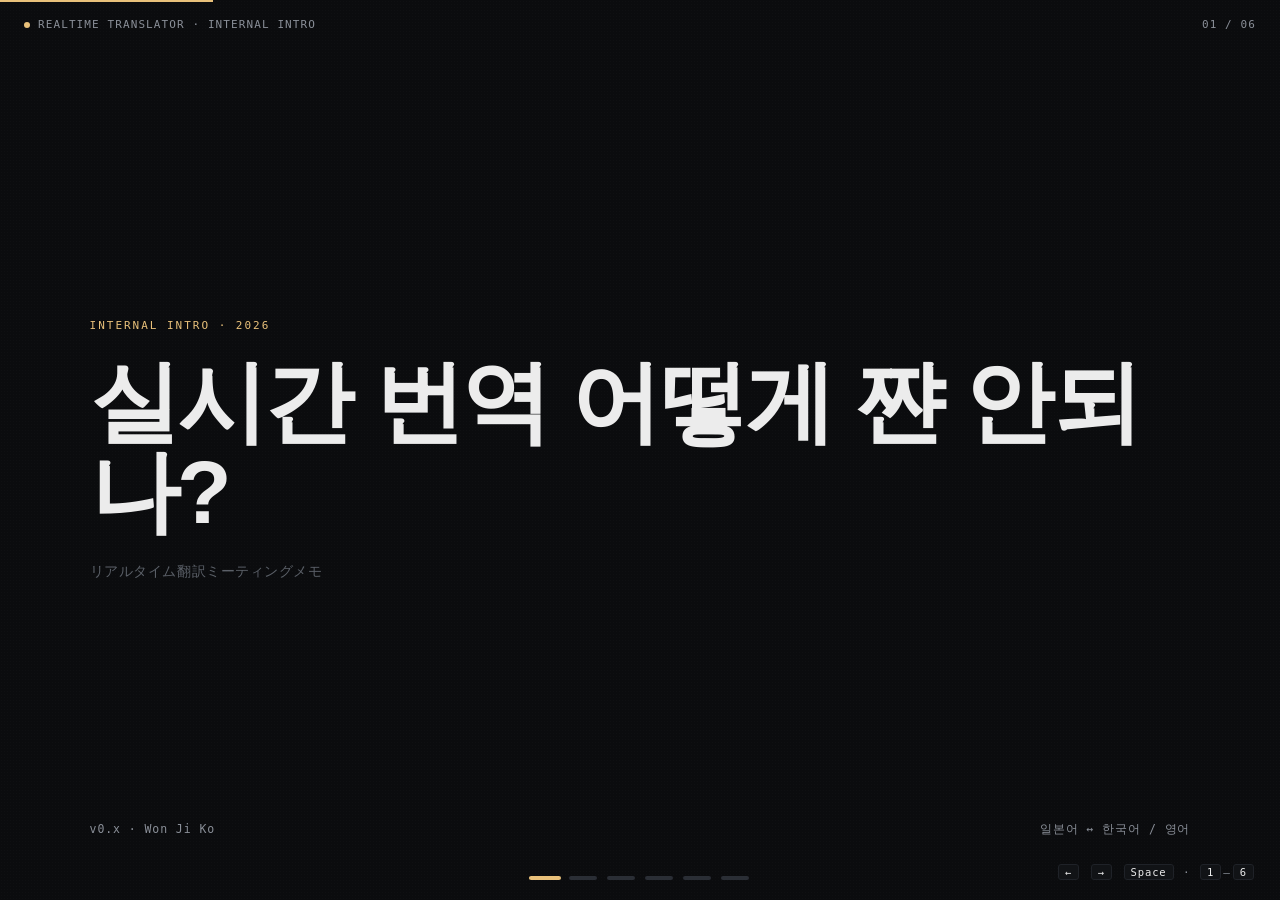
<file: presentation.html>
<!doctype html>
<html lang="ko">
<head>
<meta charset="utf-8" />
<meta name="viewport" content="width=device-width,initial-scale=1" />
<title>실시간 번역 회의록 — Internal Intro</title>
<style>
  :root {
    --bg: #0b0c0e;
    --bg-soft: #111316;
    --bg-soft2: #14171c;
    --fg: #ececec;
    --fg-dim: #8a8f98;
    --fg-mute: #5b6068;
    --line: #1f2228;
    --line-strong: #2a2e35;
    --accent: #e8c07a;
    --accent-2: #7ec8e8;
    --accent-soft: #e8c07a22;
    --ok: #9fd28b;
    --no: #d27b7b;
    --maybe: #d2c07b;
    --mono: ui-monospace, "SF Mono", Menlo, monospace;
    --sans: -apple-system, BlinkMacSystemFont, "Inter", "Helvetica Neue", "Hiragino Sans", "Noto Sans JP", "Apple SD Gothic Neo", sans-serif;
  }
  * { box-sizing: border-box; }
  html, body {
    margin: 0;
    padding: 0;
    background: var(--bg);
    color: var(--fg);
    font-family: var(--sans);
    -webkit-font-smoothing: antialiased;
    overflow: hidden;
    height: 100%;
  }
  body::before {
    content: "";
    position: fixed; inset: 0;
    pointer-events: none;
    background-image: radial-gradient(rgba(255,255,255,0.018) 1px, transparent 1px);
    background-size: 3px 3px;
    z-index: 1;
  }

  .stage {
    position: relative;
    width: 100vw;
    height: 100vh;
    overflow: hidden;
    z-index: 2;
  }
  .slide {
    position: absolute;
    inset: 0;
    padding: 7vh 7vw;
    opacity: 0;
    transform: translateY(18px);
    transition: opacity .5s ease, transform .6s cubic-bezier(.2,.7,.2,1);
    pointer-events: none;
    display: flex;
    flex-direction: column;
    justify-content: safe center;
    overflow: auto;
  }
  .slide.active {
    opacity: 1;
    transform: translateY(0);
    pointer-events: auto;
  }

  /* nav */
  .nav {
    position: fixed;
    z-index: 10;
    left: 0; right: 0; bottom: 20px;
    display: flex;
    justify-content: center;
    gap: 10px;
    pointer-events: none;
  }
  .dot {
    pointer-events: auto;
    width: 28px; height: 4px; border-radius: 2px;
    background: #2a2e35;
    border: 0; padding: 0; cursor: pointer;
    transition: background .25s, transform .25s;
  }
  .dot:hover { background: #3a3f48; }
  .dot.active { background: var(--accent); transform: scaleX(1.15); }

  .progress {
    position: fixed; top: 0; left: 0; height: 2px;
    background: var(--accent);
    width: 0%;
    transition: width .5s ease;
    z-index: 11;
  }

  .meta {
    position: fixed; top: 18px; left: 24px; right: 24px;
    display: flex; justify-content: space-between; align-items: center;
    font-family: var(--mono); font-size: 11px; letter-spacing: .1em;
    color: var(--fg-dim); text-transform: uppercase;
    z-index: 10; pointer-events: none;
  }
  .meta .live-dot {
    display: inline-block; width: 6px; height: 6px;
    border-radius: 50%; background: var(--accent);
    margin-right: 8px; animation: blink 1.8s infinite ease-in-out;
    vertical-align: middle;
  }
  @keyframes blink { 0%,100%{opacity:1} 50%{opacity:.3} }

  /* section header (kicker + label) */
  .section-head {
    display: flex;
    align-items: baseline;
    gap: 18px;
    margin-bottom: 28px;
    padding-bottom: 14px;
    border-bottom: 1px solid var(--line);
  }
  .section-num {
    font-family: var(--mono);
    font-size: 12px;
    color: var(--accent);
    letter-spacing: .15em;
  }
  .section-name {
    font-size: 18px;
    font-weight: 600;
    letter-spacing: -0.01em;
    color: var(--fg);
  }
  .section-tail {
    margin-left: auto;
    font-family: var(--mono);
    font-size: 11px;
    color: var(--fg-mute);
    letter-spacing: .1em;
  }

  /* cover */
  .cover {
    display: flex; flex-direction: column;
    align-items: flex-start;
  }
  .cover-mark {
    font-family: var(--mono);
    font-size: 11px;
    color: var(--accent);
    letter-spacing: .18em;
    margin-bottom: 26px;
    text-transform: uppercase;
  }
  .cover-title {
    font-size: clamp(48px, 7vw, 108px);
    line-height: 1;
    letter-spacing: -0.03em;
    font-weight: 600;
    margin: 0;
  }
  .cover-jp {
    font-family: "Hiragino Mincho ProN", "Yu Mincho", serif;
    color: var(--fg-mute);
    font-size: clamp(14px, 1.1vw, 17px);
    margin-top: 24px;
    letter-spacing: 0.04em;
  }
  .cover-bottom {
    position: absolute;
    left: 7vw; right: 7vw; bottom: 7vh;
    display: flex;
    justify-content: space-between;
    align-items: baseline;
    font-family: var(--mono);
    font-size: 11.5px;
    color: var(--fg-dim);
    letter-spacing: .08em;
  }

  /* shared content */
  .grid-3 { display: grid; grid-template-columns: repeat(3, 1fr); gap: 14px; }
  .grid-2 { display: grid; grid-template-columns: 1fr 1fr; gap: 14px; }
  .grid-4 { display: grid; grid-template-columns: repeat(4, 1fr); gap: 12px; }

  .card {
    border: 1px solid var(--line);
    border-radius: 6px;
    padding: 18px;
    background: var(--bg-soft);
    transition: border-color .25s;
  }
  .card:hover { border-color: var(--line-strong); }

  .card .head {
    display: flex; align-items: center; gap: 10px;
    margin-bottom: 12px;
    padding-bottom: 10px;
    border-bottom: 1px dashed var(--line);
  }
  .card .num {
    font-family: var(--mono);
    color: var(--accent);
    font-size: 11px;
    letter-spacing: .12em;
  }
  .card .title {
    font-size: 14px;
    font-weight: 600;
    color: var(--fg);
  }
  .card ul {
    list-style: none;
    margin: 0;
    padding: 0;
  }
  .card li {
    font-size: 13px;
    line-height: 1.5;
    color: var(--fg);
    padding-left: 14px;
    position: relative;
    margin-bottom: 6px;
  }
  .card li:last-child { margin-bottom: 0; }
  .card li::before {
    content: "·";
    position: absolute; left: 4px; top: -1px;
    color: var(--accent);
    font-weight: 700;
  }
  .card li.dim { color: var(--fg-dim); }
  .card li.dim::before { color: var(--fg-mute); }

  /* comparison */
  .cmp-wrap { max-width: 1400px; }
  .cmp {
    width: 100%;
    border-collapse: collapse;
    font-size: 13px;
  }
  .cmp th, .cmp td {
    padding: 11px 12px;
    text-align: left;
    border-bottom: 1px solid var(--line);
    vertical-align: middle;
  }
  .cmp th {
    font-family: var(--mono);
    font-size: 10.5px;
    letter-spacing: .12em;
    text-transform: uppercase;
    color: var(--fg-dim);
    font-weight: 500;
    border-bottom: 1px solid var(--line-strong);
  }
  .cmp tbody tr { transition: background .2s; }
  .cmp tbody tr:hover { background: var(--bg-soft2); }
  .cmp .name { font-weight: 600; font-size: 13.5px; }
  .cmp .note { color: var(--fg-dim); font-size: 12.5px; line-height: 1.5; }
  .mark { font-family: var(--mono); font-weight: 600; font-size: 13.5px; }
  .mark.o { color: var(--ok); }
  .mark.x { color: var(--no); }
  .mark.m { color: var(--maybe); }
  .cmp tr.ours { background: linear-gradient(90deg, var(--accent-soft), transparent); }
  .cmp tr.ours:hover { background: linear-gradient(90deg, var(--accent-soft), var(--bg-soft2)); }
  .cmp tr.ours .name { color: var(--accent); }

  /* product cards (compact features) */
  .feat .head .ic {
    font-family: var(--mono);
    font-size: 10.5px;
    color: var(--accent);
    letter-spacing: .14em;
    background: var(--accent-soft);
    padding: 2px 6px;
    border-radius: 3px;
  }

  /* stack panel */
  .panel {
    border: 1px solid var(--line);
    border-radius: 6px;
    padding: 16px 18px;
    background: var(--bg-soft);
  }
  .panel .lbl {
    font-family: var(--mono);
    font-size: 10.5px;
    color: var(--fg-dim);
    letter-spacing: .15em;
    text-transform: uppercase;
    margin-bottom: 12px;
  }
  .chips { display: flex; flex-wrap: wrap; gap: 6px; }
  .chip {
    font-family: var(--mono);
    font-size: 11px;
    padding: 4px 8px;
    border-radius: 3px;
    background: var(--bg-soft2);
    border: 1px solid var(--line);
    color: var(--fg-dim);
  }
  .chip.hi { color: var(--accent); border-color: var(--accent); background: var(--accent-soft); }

  /* product layout */
  .product-grid {
    display: grid;
    grid-template-columns: 1.4fr 1fr;
    gap: 18px;
  }
  .right-col { display: flex; flex-direction: column; gap: 14px; }

  /* limits */
  .limit-row {
    display: flex;
    align-items: center;
    gap: 10px;
    margin-bottom: 10px;
  }
  .limit-row h3 {
    margin: 0;
    font-size: 14px;
    font-weight: 600;
  }
  .badge {
    font-family: var(--mono);
    font-size: 9.5px;
    padding: 3px 7px;
    border-radius: 3px;
    background: var(--line-strong);
    color: var(--fg-dim);
    letter-spacing: .1em;
  }
  .badge.intent { background: #3a2f1a; color: var(--accent); }
  .badge.maybe { background: #1f3140; color: var(--accent-2); }
  .next {
    margin-top: 10px;
    padding-top: 10px;
    border-top: 1px dashed var(--line);
    font-family: var(--mono);
    font-size: 11px;
    color: var(--fg-mute);
    line-height: 1.5;
  }
  .next b { color: var(--accent-2); font-weight: 500; }

  /* hint */
  .hint {
    position: fixed; bottom: 20px; right: 24px;
    z-index: 10;
    font-family: var(--mono); font-size: 11px;
    color: var(--fg-dim); letter-spacing: .08em;
  }
  .hint kbd {
    display: inline-block;
    border: 1px solid var(--line);
    border-radius: 3px;
    padding: 1px 6px;
    margin: 0 2px;
    background: var(--bg-soft);
    color: var(--fg);
    font-size: 10.5px;
  }

  @media (max-width: 1100px) {
    .grid-3, .grid-4 { grid-template-columns: 1fr 1fr; }
    .product-grid { grid-template-columns: 1fr; }
  }
  @media (max-width: 700px) {
    .grid-3, .grid-4, .grid-2 { grid-template-columns: 1fr; }
    .slide { padding: 6vh 5vw; }
    .cmp th, .cmp td { padding: 9px 7px; font-size: 11.5px; }
    .meta, .hint { display: none; }
  }
</style>
</head>
<body>

<div class="progress" id="progress"></div>

<div class="meta">
  <div><span class="live-dot"></span>Realtime Translator · Internal Intro</div>
  <div><span id="page">01</span> / 06</div>
</div>

<div class="stage" id="stage">

  <!-- Slide 1 — Cover (title only) -->
  <section class="slide active" data-slide="1">
    <div class="cover">
      <div class="cover-mark">Internal Intro · 2026</div>
      <h1 class="cover-title">실시간 번역 어떻게 쨘 안되나?</h1>
      <div class="cover-jp">リアルタイム翻訳ミーティングメモ</div>
    </div>
    <div class="cover-bottom">
      <div>v0.x · Won Ji Ko</div>
      <div>일본어 ↔ 한국어 / 영어</div>
    </div>
  </section>

  <!-- Slide 2 — 배경 -->
  <section class="slide" data-slide="2">
    <div class="section-head">
      <span class="section-num">01</span>
      <span class="section-name">배경</span>
      <span class="section-tail">Context</span>
    </div>

    <div class="grid-3">
      <div class="card">
        <div class="head"><span class="num">A</span><span class="title">일본어 미팅</span></div>
        <ul>
          <li>일본 사업 스쿼드 · 화이트라벨링</li>
          <li>고객 피드백 미팅 다수</li>
          <li>주 진행 언어: 일본어</li>
          <li class="dim">실시간 토픽 캐치가 곤란</li>
        </ul>
      </div>
      <div class="card">
        <div class="head"><span class="num">B</span><span class="title">후처리의 한계</span></div>
        <ul>
          <li>기존 도구: 녹음 → 후처리 번역</li>
          <li>회의 도중 의사결정 타이밍 못 맞춤</li>
          <li class="dim">회의 흐름은 회의 안에서만 살아있음</li>
        </ul>
      </div>
      <div class="card">
        <div class="head"><span class="num">C</span><span class="title">캡처 요건</span></div>
        <ul>
          <li>마이크 + 시스템 사운드 동시</li>
          <li>Zoom · Google Meet · Teams 전반</li>
          <li class="dim">회의 툴 비종속 필요</li>
        </ul>
      </div>
    </div>
  </section>

  <!-- Slide 3 — 기존 대안 -->
  <section class="slide" data-slide="3">
    <div class="section-head">
      <span class="section-num">02</span>
      <span class="section-name">기존 대안</span>
      <span class="section-tail">Comparison</span>
    </div>

    <div class="cmp-wrap">
      <table class="cmp">
        <thead>
          <tr>
            <th style="width:16%">도구</th>
            <th style="width:8%">실시간</th>
            <th style="width:8%">정확도</th>
            <th style="width:9%">화자 구분</th>
            <th style="width:10%">시스템 사운드</th>
            <th style="width:9%">프라이버시</th>
            <th>비고</th>
          </tr>
        </thead>
        <tbody>
          <tr>
            <td class="name">네이버 클로바</td>
            <td><span class="mark x">✗</span></td>
            <td><span class="mark o">○</span></td>
            <td><span class="mark o">○</span></td>
            <td><span class="mark m">△</span></td>
            <td><span class="mark o">○</span></td>
            <td class="note">후처리 전용 · 인식률·화자구분 우수</td>
          </tr>
          <tr>
            <td class="name">GPT 앱</td>
            <td><span class="mark m">△</span></td>
            <td><span class="mark o">○</span></td>
            <td><span class="mark x">✗</span></td>
            <td><span class="mark m">△</span></td>
            <td><span class="mark m">△</span></td>
            <td class="note">녹화·끊기 수동 · 토픽 캐치는 강함</td>
          </tr>
          <tr>
            <td class="name">Zoom 자동 CC</td>
            <td><span class="mark o">○</span></td>
            <td><span class="mark x">✗</span></td>
            <td><span class="mark m">△</span></td>
            <td><span class="mark o">○</span></td>
            <td><span class="mark m">△</span></td>
            <td class="note">퀄리티 낮음 · 타겟 언어가 참여자 전체에 동기화</td>
          </tr>
          <tr>
            <td class="name">Google Meet 스크립트</td>
            <td><span class="mark o">○</span></td>
            <td><span class="mark m">△</span></td>
            <td><span class="mark m">△</span></td>
            <td><span class="mark o">○</span></td>
            <td><span class="mark x">✗</span></td>
            <td class="note">누락 많음 · 외부인 알림/권한 · 자동 노트 용량</td>
          </tr>
          <tr>
            <td class="name">기타 SaaS</td>
            <td><span class="mark m">△</span></td>
            <td><span class="mark o">○</span></td>
            <td><span class="mark o">○</span></td>
            <td><span class="mark m">△</span></td>
            <td><span class="mark x">✗</span></td>
            <td class="note">"문의 주세요" · 외부 서버 적재</td>
          </tr>
          <tr class="ours">
            <td class="name">→ Ours</td>
            <td><span class="mark o">○</span></td>
            <td><span class="mark m">△</span></td>
            <td><span class="mark x">✗</span></td>
            <td><span class="mark o">○</span></td>
            <td><span class="mark o">○</span></td>
            <td class="note">마이크 + 시스템 동시 · 키 보유 · 외부 서버 없음</td>
          </tr>
        </tbody>
      </table>
    </div>
  </section>

  <!-- Slide 4 — 만든 것 -->
  <section class="slide" data-slide="4">
    <div class="section-head">
      <span class="section-num">03</span>
      <span class="section-name">만든 것</span>
      <span class="section-tail">Product</span>
    </div>

    <div class="product-grid">
      <div class="grid-2">
        <div class="card feat">
          <div class="head"><span class="ic">LIVE</span><span class="title">실시간 번역</span></div>
          <ul>
            <li>마이크 + 시스템 오디오 동시 캡처</li>
            <li>라이브 자막 흐름</li>
            <li class="dim">OpenAI 멀티모달 스트리밍</li>
          </ul>
        </div>
        <div class="card feat">
          <div class="head"><span class="ic">SUM</span><span class="title">요약</span></div>
          <ul>
            <li>회의 종료 후 일괄</li>
            <li>토픽 · 결정사항 · 액션</li>
            <li class="dim">UI 로케일 일치 프롬프트</li>
          </ul>
        </div>
        <div class="card feat">
          <div class="head"><span class="ic">NOTE</span><span class="title">메모</span></div>
          <ul>
            <li>회의 중 즉시 기록</li>
            <li>반응형 사이드 패널</li>
          </ul>
        </div>
        <div class="card feat">
          <div class="head"><span class="ic">SHARE</span><span class="title">공유</span></div>
          <ul>
            <li style="color: var(--accent); font-weight: 600;">URL에 모든걸 저장하는 상남자 DB</li>
            <li>서버 없음 · DB 없음 · 가입 없음</li>
          </ul>
        </div>
      </div>

      <div class="right-col">
        <div class="panel">
          <div class="lbl">Stack</div>
          <div class="chips">
            <span class="chip hi">OpenAI Multimodal</span>
            <span class="chip">React</span>
            <span class="chip">TypeScript</span>
            <span class="chip">getUserMedia</span>
            <span class="chip">getDisplayMedia</span>
            <span class="chip">Web Audio</span>
            <span class="chip">Vite</span>
            <span class="chip">i18n (ko/en/ja)</span>
            <span class="chip">URL state</span>
          </div>
        </div>

        <div class="panel">
          <div class="lbl">설계 결정</div>
          <div class="chips">
            <span class="chip">키는 유저 보유</span>
            <span class="chip">외부 서버 없음</span>
            <span class="chip">멀티모달 단일화</span>
            <span class="chip">타겟 언어 = UI 로케일</span>
            <span class="chip">탭 분리 — 회의기록 / 대화번역 / 요약</span>
          </div>
        </div>
      </div>
    </div>
  </section>

  <!-- Slide 5 — 한계 & 다음 -->
  <section class="slide" data-slide="5">
    <div class="section-head">
      <span class="section-num">04</span>
      <span class="section-name">한계 &amp; 다음</span>
      <span class="section-tail">Limits / Next</span>
    </div>

    <div class="grid-2">
      <div class="card">
        <div class="limit-row">
          <h3>API 키 직접 입력</h3>
          <span class="badge intent">의도</span>
        </div>
        <ul>
          <li>서비스화 · 과금 · 계정 안 함</li>
          <li class="dim">고객 데이터를 우리 서버로 끌어오지 않음</li>
        </ul>
        <div class="next"><b>NEXT</b> · 그대로 유지</div>
      </div>

      <div class="card">
        <div class="limit-row">
          <h3>번역 / 인식 품질</h3>
          <span class="badge maybe">개선 여지</span>
        </div>
        <ul>
          <li>아직 떨어지는 퀄리티</li>
          <li class="dim">모델 · 프롬프트 · 오디오 파이프라인 모두 손볼 여지</li>
        </ul>
        <div class="next"><b>NEXT</b> · 도메인 프롬프트 · 오디오 전처리 · 컨텍스트 확장</div>
      </div>

      <div class="card">
        <div class="limit-row">
          <h3>화자 구분 없음</h3>
          <span class="badge">현재</span>
        </div>
        <ul>
          <li>즉석용엔 충분</li>
          <li class="dim">정식 회의록 출력엔 부족</li>
        </ul>
        <div class="next"><b>NEXT</b> · 채널 분리(마이크/시스템)로 최소 2화자</div>
      </div>

      <div class="card">
        <div class="limit-row">
          <h3>정식 회의록 대체 X</h3>
          <span class="badge">스코프</span>
        </div>
        <ul>
          <li>현장 이해를 돕는 도구</li>
          <li class="dim">공유용 회의록은 별도</li>
        </ul>
        <div class="next"><b>NEXT</b> · 요약 / 메모 export 보강</div>
      </div>

      <div class="card">
        <div class="limit-row">
          <h3>소리 작을 때 헛소리</h3>
          <span class="badge">LLM 특성</span>
        </div>
        <ul>
          <li>입력 신호가 약하면 모델이 빈 자리를 환각 번역으로 채움</li>
          <li class="dim">아무도 말 안 한 문장이 자막에 다량 등장</li>
        </ul>
        <div class="next"><b>NEXT</b> · 무음 컷오프 / VAD 튜닝 시도 · 완전 해결은 불확실</div>
      </div>

      <div class="card">
        <div class="limit-row">
          <h3>모바일 실시간 대응</h3>
          <span class="badge maybe">기회</span>
        </div>
        <ul>
          <li>실시간 도구들도 모바일은 미지원</li>
          <li class="dim">차별화 가능한 미개척 영역</li>
        </ul>
        <div class="next"><b>NEXT</b> · 퀄리티 포기하더라도 어설픈 모바일 실시간 시도</div>
      </div>
    </div>
  </section>

  <!-- Slide 6 — 끝 -->
  <section class="slide" data-slide="6">
    <div class="cover">
      <div class="cover-mark">Fin · 2026</div>
      <h1 class="cover-title">끝.</h1>
      <div class="cover-jp">おわり</div>
    </div>
    <div class="cover-bottom">
      <div>v0.x · Won Ji Ko</div>
      <div>Q &amp; A</div>
    </div>
  </section>

</div>

<nav class="nav" id="nav"></nav>

<div class="hint">
  <kbd>←</kbd> <kbd>→</kbd> <kbd>Space</kbd> · <kbd>1</kbd>–<kbd>6</kbd>
</div>

<script>
  const slides = document.querySelectorAll('.slide');
  const total = slides.length;
  const nav = document.getElementById('nav');
  const progress = document.getElementById('progress');
  const pageEl = document.getElementById('page');
  let idx = 0;

  for (let i = 0; i < total; i++) {
    const b = document.createElement('button');
    b.className = 'dot' + (i === 0 ? ' active' : '');
    b.setAttribute('aria-label', `Slide ${i + 1}`);
    b.addEventListener('click', () => go(i));
    nav.appendChild(b);
  }
  const dots = nav.querySelectorAll('.dot');

  function go(n) {
    if (n < 0 || n >= total || n === idx) return;
    slides[idx].classList.remove('active');
    dots[idx].classList.remove('active');
    idx = n;
    slides[idx].classList.add('active');
    dots[idx].classList.add('active');
    progress.style.width = ((idx + 1) / total * 100) + '%';
    pageEl.textContent = String(idx + 1).padStart(2, '0');
    slides[idx].scrollTop = 0;
  }
  function next() { go(Math.min(idx + 1, total - 1)); }
  function prev() { go(Math.max(idx - 1, 0)); }

  document.addEventListener('keydown', (e) => {
    if (e.key === 'ArrowRight' || e.key === 'ArrowDown' || e.key === ' ' || e.key === 'PageDown') {
      e.preventDefault(); next();
    } else if (e.key === 'ArrowLeft' || e.key === 'ArrowUp' || e.key === 'PageUp') {
      e.preventDefault(); prev();
    } else if (e.key === 'Home') {
      e.preventDefault(); go(0);
    } else if (e.key === 'End') {
      e.preventDefault(); go(total - 1);
    } else if (/^[1-9]$/.test(e.key)) {
      const n = parseInt(e.key, 10) - 1;
      if (n < total) { e.preventDefault(); go(n); }
    }
  });

  let touchStartX = null;
  document.addEventListener('touchstart', (e) => { touchStartX = e.touches[0].clientX; }, { passive: true });
  document.addEventListener('touchend', (e) => {
    if (touchStartX == null) return;
    const dx = e.changedTouches[0].clientX - touchStartX;
    if (Math.abs(dx) > 50) (dx < 0 ? next : prev)();
    touchStartX = null;
  }, { passive: true });

  let wheelLock = false;
  document.addEventListener('wheel', (e) => {
    if (wheelLock) return;
    const cur = slides[idx];
    const atTop = cur.scrollTop <= 0;
    const atBottom = cur.scrollTop + cur.clientHeight >= cur.scrollHeight - 1;
    if (e.deltaY > 0 && !atBottom) return;
    if (e.deltaY < 0 && !atTop) return;
    if (Math.abs(e.deltaY) < 30) return;
    wheelLock = true;
    (e.deltaY > 0 ? next : prev)();
    setTimeout(() => { wheelLock = false; }, 700);
  }, { passive: true });

  progress.style.width = (1 / total * 100) + '%';
</script>

</body>
</html>
</file>
